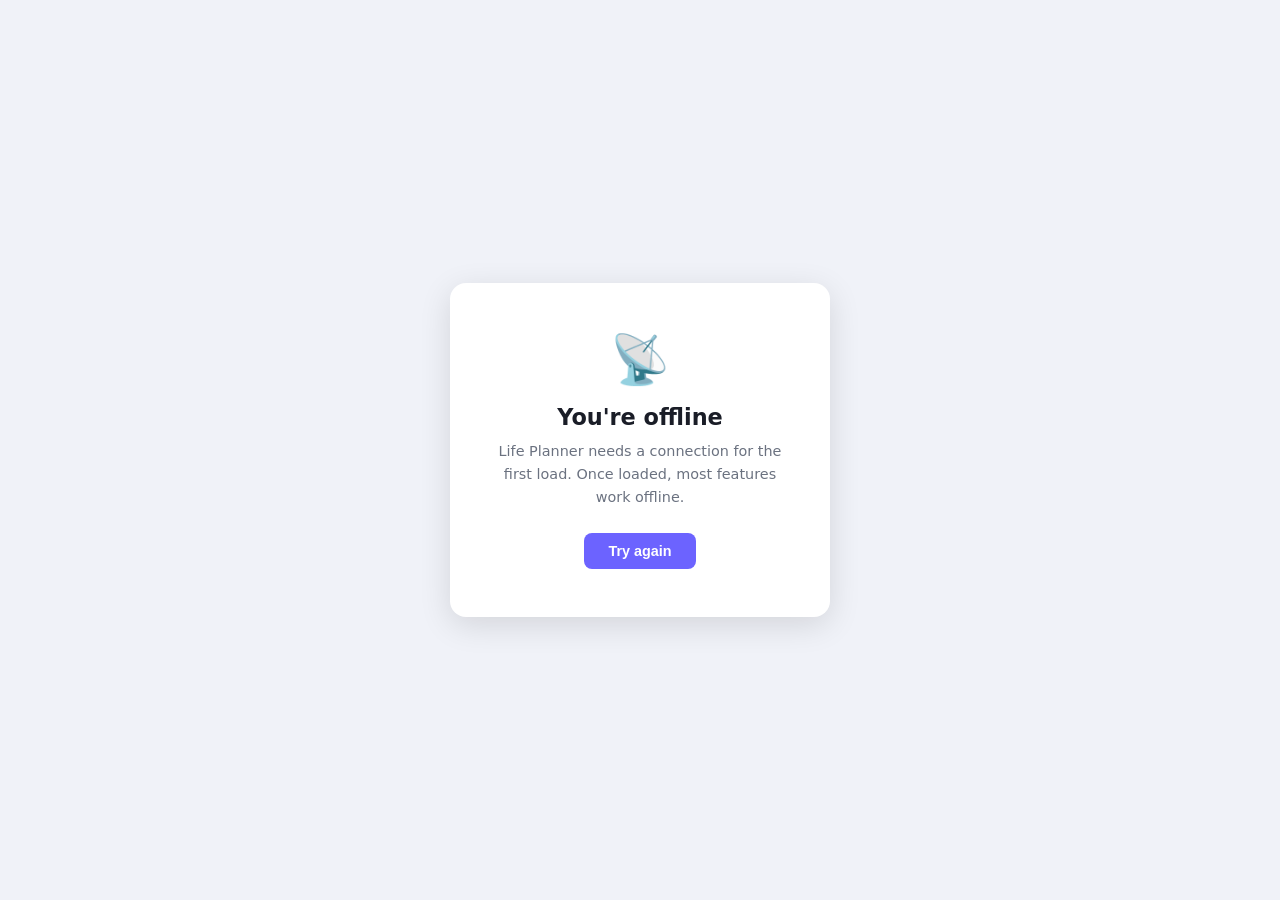
<file: offline.html>
<!DOCTYPE html>
<html lang="en">
<head>
  <meta charset="UTF-8" />
  <meta name="viewport" content="width=device-width, initial-scale=1.0" />
  <title>Offline — Life Planner</title>
  <style>
    * { box-sizing: border-box; margin: 0; padding: 0; }
    body {
      font-family: 'Segoe UI', system-ui, sans-serif;
      background: #f0f2f8;
      color: #1a1d27;
      display: flex;
      align-items: center;
      justify-content: center;
      min-height: 100vh;
      padding: 24px;
    }
    .card {
      background: #fff;
      border-radius: 16px;
      padding: 48px 40px;
      text-align: center;
      max-width: 380px;
      box-shadow: 0 8px 32px rgba(0,0,0,.12);
    }
    .icon { font-size: 3rem; margin-bottom: 16px; }
    h1 { font-size: 1.4rem; font-weight: 700; margin-bottom: 10px; }
    p  { font-size: .9rem; color: #6b7280; line-height: 1.6; margin-bottom: 24px; }
    button {
      background: #6c63ff;
      color: #fff;
      border: none;
      border-radius: 8px;
      padding: 10px 24px;
      font-size: .9rem;
      font-weight: 600;
      cursor: pointer;
    }
    button:hover { background: #574fd6; }
  </style>
</head>
<body>
  <div class="card">
    <div class="icon">📡</div>
    <h1>You're offline</h1>
    <p>Life Planner needs a connection for the first load. Once loaded, most features work offline.</p>
    <button onclick="window.location.reload()">Try again</button>
  </div>
</body>
</html>
</file>
